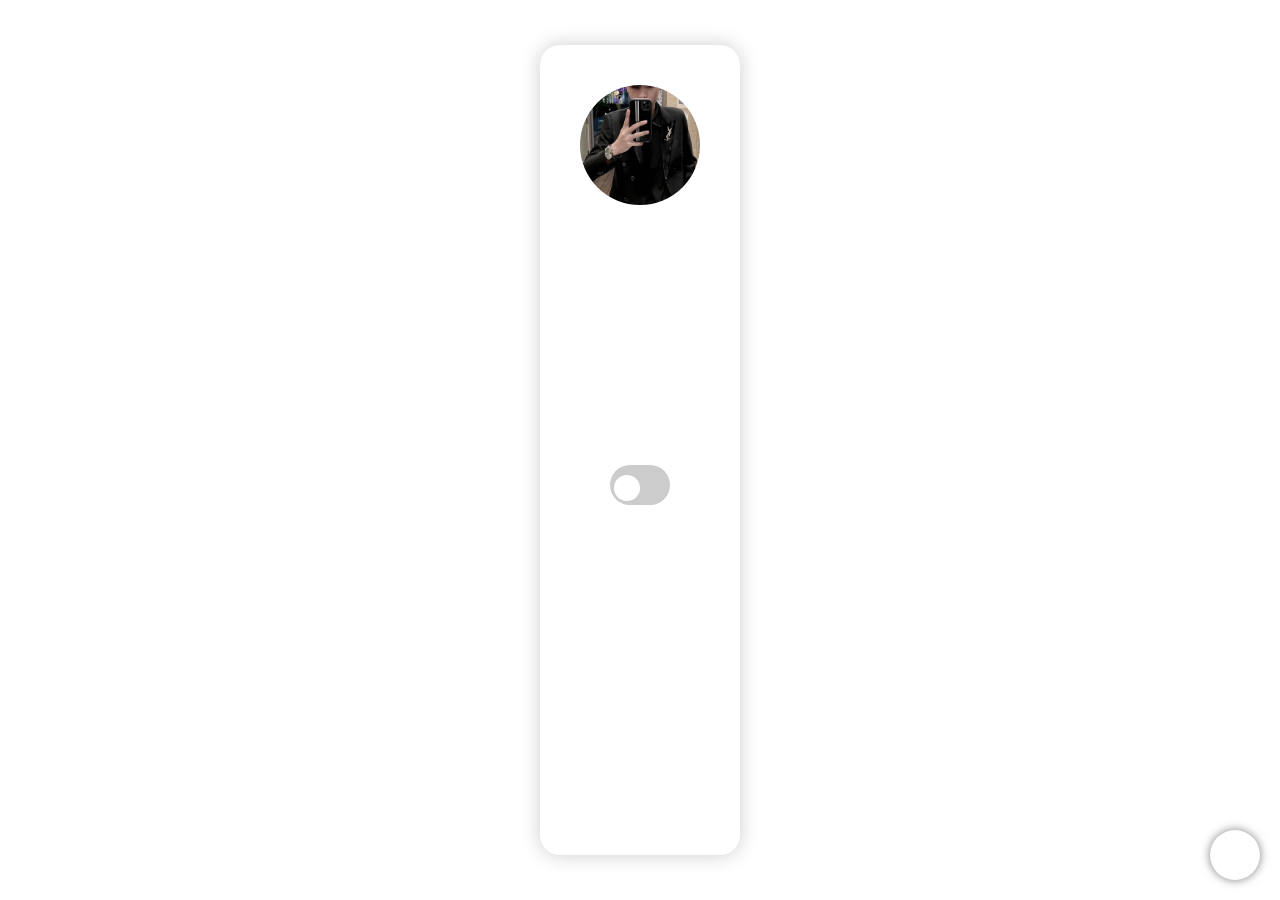
<file: index.html>
<!DOCTYPE html>
<html lang="en">
<head>
    <meta charset="UTF-8">
    <meta name="viewport" content="width=device-width, initial-scale=1.0">
    <meta name="description" content="Trang liên hệ của Nguyễn Trần Thanh Bình. Liên hệ qua Facebook, Instagram, Gmail, Zalo, Tiktok, và Threads.">
<meta name="keywords" content="Liên hệ, Nguyễn Trần Thanh Bình, Facebook, Instagram, Gmail, Zalo, Tiktok, Threads">

    <title>Contact Me BINH</title>
    <link rel="stylesheet" href="styles.css"> <!-- Liên kết file CSS -->
     <link rel="icon" href="favicon-32x32.png" type="image/png">
</head>
<body>
    
    
    
    <div class="snow">
        <!-- Thêm nhiều bông tuyết -->
        <div class="drop"></div>
        <div class="drop"></div>
        <div class="drop"></div>
        <!-- Bạn có thể thêm nhiều hơn -->
    </div>
    
    <div class="container">
        <div class="avatar">
            <img src="z5792609707610_3261ba3be17d5bc2edfbe670dbe94526.jpg" alt="Ảnh đại diện">
        </div>
        
        <h1 class="glow-effect">Liên hệ tới Thanh Bềnh:</h1>

        <p class="p-gradient-effect">Nguyễn Trần Thanh Bình</p>

        <div class="social-links">
            <a href="https://www.facebook.com/boong.ga.5" target="_blank" class="social-link">
                <img src="Facebook_Logo_(2019).png.webp" alt="Facebook">
                Facebook
            </a>
            <a href="https://www.instagram.com/tt.binh24/?hl=vi" target="_blank" class="social-link">
                <img src="tải xuống.jfif" alt="Instagram">
                Instagram
            </a>
            <a href="https://discord.gg/Fv8vfNuM" target="_blank" class="social-link">
                <img src="tải xuống (1).png" alt="Discord">
                Discord
            </a>
            <a href="mailto:nguyentranthanhbinhk4@gmail.com" target="_blank" class="social-link">
                <img src="tải xuống.png" alt="Gmail">
                Gmail
            </a>
            <a href="https://www.tiktok.com/@binhdeptrai204?is_from_webapp=1&sender_device=pc" class="social-link">
                <img src="tải xuống 5.png" alt="Tiktok" />
                Tiktok
            </a>
            <a href="https://www.threads.net/@tt.binh24" target="_blank" class="social-link">
                <img src="tải xuống4.png" alt="Threads">
                Threads
            </a>
            <a href="tel:+84969131711" class="social-link">
                <img src="tải xuống 3.png" alt="Zalo" />
                Zalo
            </a>

        </div>
        
        <audio id="backgroundMusic" controls loop style="display:none;">
            <source src="QuanHeRong-BinhGold-6472896 (mp3cut.net).mp3" type="audio/mpeg">
            Your browser does not support the audio element.
        </audio>
        
        <!-- Thêm link Font Awesome nếu bạn chưa có -->
        <link rel="stylesheet" href="https://cdnjs.cloudflare.com/ajax/libs/font-awesome/6.0.0-beta3/css/all.min.css">
        
        <button id="toggleMusic" class="music-toggle">
            <i class="fas fa-volume-up"></i>
        </button>
        <p class="qr-note">Donate cho mình ở đây:</p> <!-- Ghi chú -->
        <p class="STK">31709999999999</p>
        <!-- Nút chuyển đổi chế độ tối kiểu iPhone -->
        <label class="switch" style="margin-top: 40px;"> <!-- Thêm margin-top trực tiếp -->
            <input type="checkbox" id="darkModeToggle">
            <span class="slider round"></span>
        </label>
      
        <div class="qr-code">
          
            <img src="4153aa38-d88e-4e02-8022-243ac449d713.jpg" alt="Mã QR Ngân Hàng" />
        </div>

    </div>
    

    <script src="script.js"></script>
    <script>
        const toggleSwitch = document.getElementById('darkModeToggle');
        const body = document.body;
        const h1 = document.querySelector('h1');
        const p = document.querySelector('p');
        const socialLinks = document.querySelectorAll('.social-links a');

        // Kiểm tra trạng thái hiện tại trong localStorage để duy trì chế độ sau khi tải lại trang
        if (localStorage.getItem('dark-mode') === 'enabled') {
            body.classList.add('dark-mode');
            toggleSwitch.checked = true; // Đánh dấu checkbox khi bật chế độ tối
            h1.classList.add('dark-mode');
            p.classList.add('dark-mode');
            socialLinks.forEach(link => link.classList.add('dark-mode'));
        }

        toggleSwitch.addEventListener('change', () => {
            if (toggleSwitch.checked) {
                body.classList.add('dark-mode');
                h1.classList.add('dark-mode');
                p.classList.add('dark-mode');
                socialLinks.forEach(link => link.classList.add('dark-mode'));
                localStorage.setItem('dark-mode', 'enabled'); // Lưu trạng thái vào localStorage
            } else {
                body.classList.remove('dark-mode');
                h1.classList.remove('dark-mode');
                p.classList.remove('dark-mode');
                socialLinks.forEach(link => link.classList.remove('dark-mode'));
                localStorage.setItem('dark-mode', 'disabled'); // Lưu trạng thái vào localStorage
            }
        });
    </script>
  
    
</body>

</html>
</file>
<file: styles.css>
* {
    margin: 0;
    padding: 0;
    box-sizing: border-box;
}

body {
    font-family: 'Arial', sans-serif;
    background-size: 100%;
    background-repeat: no-repeat;
    background-position: center;
    background-attachment: fixed;
    display: flex;
    justify-content: center;
    align-items: center;
    height: 100vh;
    position: relative;
    overflow: hidden;
    transition: background-color 0.5s;
    animation: slide-background 30s linear infinite; /* Animation thay đổi background */
}

@keyframes slide-background {
    0% {
        background-image: url('z5898880129798_f5cc4ffaf28d6f190678794041cb48a6.jpg');
    }
    33% {
        background-image: url('z5792609613724_a28ed8d6c340b2a956d48bf1e69d6ed1.jpg');
    }
    66% {
        background-image: url('z5898880128509_143375a99eca75e1d87c5402fbaed2de.jpg');
    }
    100% {
        background-image: url('z5898880129798_f5cc4ffaf28d6f190678794041cb48a6.jpg');
    }
}




/* Hiệu ứng tuyết rơi */
.snow {
    position: absolute;
    top: 0;
    left: 0;
    width: 100%;
    height: 100%;
    pointer-events: none;
}

.drop {
    background: rgba(0, 0, 0, 0.5); /* Màu đen cho bông tuyết trong chế độ sáng */
    border-radius: 50%;
    position: absolute;
    bottom: 100%;
    width: 15px;
    height: 15px;
    animation: fall linear infinite;
}
.glow-effect {
    font-size: 40px;
    color: #fff;
    text-align: center;
    animation: glow 2s ease-in-out infinite alternate;
}

@keyframes glow {
    from {
        text-shadow: 0 0 5px #fff, 0 0 10px #ff00ff, 0 0 15px #ff00ff, 0 0 20px #ff00ff;
    }
    to {
        text-shadow: 0 0 10px #00ffff, 0 0 20px #00ffff, 0 0 30px #00ffff, 0 0 40px #00ffff;
    }
}
/* Hiệu ứng đổi màu cho đoạn văn */
.p-gradient-effect {
    background: linear-gradient(90deg, #ff00ff, #00ffff, #ff00ff);
    background-size: 200% 200%;
    color: transparent; /* Giữ transparent để áp dụng hiệu ứng gradient */
    background-clip: text;
    -webkit-background-clip: text;
    animation: p-gradient 5s ease infinite;
    font-size: 18px; /* Đặt kích thước font nhỏ hơn so với tiêu đề */
}

body.dark-mode .p-gradient-effect {
    color: transparent; /* Giữ transparent để áp dụng hiệu ứng gradient */
    background: linear-gradient(90deg, #ff00ff, #00ffff, #ff00ff); /* Đảm bảo hiệu ứng gradient vẫn giữ */
    background-clip: text; /* Đảm bảo áp dụng hiệu ứng cho văn bản */
    -webkit-background-clip: text; /* Hỗ trợ cho trình duyệt webkit */
    animation: p-gradient 5s ease infinite; /* Giữ hiệu ứng nhấp nháy */
}




@keyframes p-gradient {
    0% {
        background-position: 0% 50%;
    }
    50% {
        background-position: 100% 50%;
    }
    100% {
        background-position: 0% 50%;
    }
}



@keyframes fall {
    to {
        transform: translateY(100vh);
    }
}

/* Container chính */
.container {
   
    padding: 40px;
    border-radius: 20px;
    box-shadow: 0px 0px 20px rgba(0, 0, 0, 0.2);
    max-width: 600px;
    text-align: center;
    position: relative;
    z-index: 1;
    transition: background-color 0.3s, color 0.3s;
    margin: 40px auto; /* Tạo khoảng cách giữa các đối tượng khác */
    height: 90vh;
}

h1, p {
    color: #000;
    transition: color 0.3s;
    margin-bottom: 20px; /* Thêm khoảng cách dưới mỗi tiêu đề */
}

.social-links {
    display: flex;
    justify-content: space-around;
    margin-top: 20px;
    gap: 20px; /* Khoảng cách giữa các biểu tượng mạng xã hội */

  
}

.social-links a {
    display: flex;
    flex-direction: column;
    align-items: center;
    text-decoration: none;
    color: #333;
    font-size: 16px;
    transition: all 0.3s ease;
    
}

.social-links img {
    width: 50px;
    height: 50px;
    margin-bottom: 8px;
    border-radius: 50%;
    transition: transform 0.3s ease;
   
  
}

.social-links a:hover img {
    transform: scale(1.1);
}

.avatar {
    width: 120px;
    height: 120px;
    border-radius: 50%;
    overflow: hidden;
    margin: 0 auto 20px;
}

.avatar img {
    width: 100%;
    height: 100%;
    object-fit: cover;
}

/* Chế độ tối */
body.dark-mode {
    background-color: #121212;
    color: #e0e0e0;
}

.container.dark-mode {
    background-color: rgba(50, 50, 50, 0.9);
}

h1.dark-mode, p.dark-mode {
    color: #ffffff;
}

.social-links a.dark-mode {
    color: #ccc;
}

.social-links a.dark-mode:hover {
    color: #fff;
}

/* Nút */
button {
    padding: 10px 20px;
    background-color: #0073e6;
    color: #fff;
    border: none;
    border-radius: 5px;
    cursor: pointer;
    transition: background-color 0.3s;
}

button:hover {
    background-color: #005bb5;
}

body.dark-mode button {
    background-color: #333;
    color: #fff;
}

body.dark-mode button:hover {
    background-color: #555;
}
    
/* Nút chuyển đổi chế độ tối */
.switch {
    position: relative;
    display: inline-block;
    width: 60px; /* Tăng kích thước chiều rộng */
    height: 40px; /* Tăng kích thước chiều cao */
    margin-top: 10px;
    top: 200px;
}

.slider:before {
    height: 30px; /* Tăng kích thước của "slider" bên trong nút */
    width: 30px; /* Tăng kích thước của "slider" bên trong nút */
    left: 5px; /* Điều chỉnh vị trí để phù hợp với kích thước mới */
    bottom: 5px; /* Điều chỉnh vị trí để phù hợp với kích thước mới */
}

.switch input {
    opacity: 0;
    width: 0;
    height: 0;
}

.slider {
    position: absolute;
    cursor: pointer;
    top: 0;
    left: 0;
    right: 0;
    bottom: 0;
    background-color: #ccc;
    transition: .4s;
    border-radius: 34px;
}

.slider:before {
    position: absolute;
    content: "";
    height: 26px;
    width: 26px;
    left: 4px;
    bottom: 4px;
    background-color: white;
    transition: .4s;
    border-radius: 50%;
}

input:checked + .slider {
    background-color: #4CAF50;
}

input:checked + .slider:before {
    transform: translateX(26px);
}

/* Rung lắc */
@keyframes shake {
    0% { transform: translateX(0); }
    25% { transform: translateX(-5px); }
    50% { transform: translateX(5px); }
    75% { transform: translateX(-5px); }
    100% { transform: translateX(0); }
}

h1:hover, p:hover {
    animation: shake 0.5s; /* Chỉ rung khi hover */
}

/* Hiệu ứng tuyết trong chế độ tối */
body.dark-mode .drop {
    background: rgb(247, 249, 247);
}
/* Hiệu ứng đổi màu cho các liên kết mạng xã hội */
.social-links a {
    background: linear-gradient(90deg, #ff00ff, #00ffff, #ff00ff);
    background-size: 200% 200%;
    color: transparent; /* Giữ transparent để áp dụng hiệu ứng gradient */
    background-clip: text;
    -webkit-background-clip: text; /* Hỗ trợ cho trình duyệt webkit */
    animation: p-gradient 5s ease infinite; /* Hiệu ứng nhấp nháy */
    font-size: 16px; /* Kích thước font của liên kết */
}

body.dark-mode .social-links a {
    background: linear-gradient(90deg, #ff00ff, #00ffff, #ff00ff);
    color: transparent; /* Giữ transparent để áp dụng hiệu ứng gradient */
    background-clip: text; /* Đảm bảo áp dụng hiệu ứng cho văn bản */
    -webkit-background-clip: text; /* Hỗ trợ cho trình duyệt webkit */
    animation: p-gradient 5s ease infinite; /* Hiệu ứng nhấp nháy */
}

/* Định nghĩa hiệu ứng gradient */
@keyframes p-gradient {
    0% {
        background-position: 0% 50%;
    }
    50% {
        background-position: 100% 50%;
    }
    100% {
        background-position: 0% 50%;
    }
}
.social-links a:hover {
    transform: scale(1.05);
    transition: transform 0.2s;
}
.music-toggle {
    position: fixed; /* Đặt nút ở vị trí cố định */
    bottom: 20px; /* Cách đáy màn hình 20px */
    right: 20px; /* Cách bên phải màn hình 20px */
    background: #fff; /* Màu nền nút */
    border: none; /* Không có viền */
    border-radius: 50%; /* Hình tròn */
    width: 50px; /* Đường kính */
    height: 50px; /* Đường kính */
    display: flex; /* Sử dụng flexbox để căn giữa biểu tượng */
    justify-content: center; /* Canh giữa theo chiều ngang */
    align-items: center; /* Canh giữa theo chiều dọc */
    cursor: pointer; /* Thay đổi con trỏ khi hover */
    box-shadow: 0px 0px 10px rgba(0, 0, 0, 0.5); /* Đổ bóng cho nút */
}
.qr-code {
    text-align: center; /* Căn giữa ảnh */
    margin-top: 40px; /* Khoảng cách trên ảnh, có thể điều chỉnh */
    margin-bottom: 20px; /* Khoảng cách dưới ảnh */
}

.qr-code img {
    width: 200px; /* Kích thước của ảnh mã QR */
    height: auto; /* Giữ tỉ lệ ảnh */
    border: 2px solid #0073e6; /* Đường viền xung quanh mã QR (tuỳ chọn) */
    border-radius: 10px; /* Bo góc đường viền (tuỳ chọn) */
    transition: transform 0.3s; /* Thêm hiệu ứng chuyển tiếp cho ảnh */
    margin-top: -100px;
}

.qr-code img:hover {
    transform: scale(1.05); /* Phóng to ảnh khi hover */
}
.qr-code {
    text-align: center; /* Căn giữa ảnh */
    margin-top: 20px; /* Khoảng cách trên ảnh */
    margin-bottom:10px; /* Khoảng cách dưới ảnh */
}

.qr-note {
    font-size: 25px; /* Kích thước font cho ghi chú */
    color: transparent; /* Giữ transparent để áp dụng hiệu ứng gradient */
    background: linear-gradient(90deg, #ff00ff, #00ffff, #ff00ff); /* Màu gradient giống như chữ khác */
    background-size: 200% 200%;
    background-clip: text;
    -webkit-background-clip: text; /* Hỗ trợ cho trình duyệt webkit */
    animation: p-gradient 5s ease infinite; /* Hiệu ứng nhấp nháy */
    margin-top: 30px;
    margin-bottom: 10px; /* Khoảng cách dưới ghi chú */
    font-weight: bold; /* Làm đậm chữ ghi chú (tuỳ chọn) */
}
.STK {
    font-size: 18px; /* Kích thước font cho số tài khoản */
    color: transparent; /* Giữ transparent để áp dụng hiệu ứng gradient */
    background: linear-gradient(90deg, #ff00ff, #00ffff, #ff00ff); /* Màu gradient giống như chữ khác */
    background-size: 200% 200%;
    background-clip: text;
    -webkit-background-clip: text; /* Hỗ trợ cho trình duyệt webkit */
    animation: p-gradient 5s ease infinite; /* Hiệu ứng nhấp nháy */
    margin-top: 10px; /* Khoảng cách trên số tài khoản (tuỳ chỉnh) */
}

.qr-code {
    display: none; /* Ẩn mã QR mặc định */
}
.social-links {
    display: none; /* Ẩn tất cả các biểu tượng mạng xã hội theo mặc định */
    justify-content: space-around;
    margin-top: 20px;
    gap: 20px;
}

body.dark-mode .social-links {
    display: flex; /* Hiển thị các biểu tượng mạng xã hội khi chế độ tối được bật */
}
body:not(.dark-mode) h1,
body:not(.dark-mode) p {
    display: none; /* Ẩn tiêu đề và đoạn văn khi ở chế độ sáng */
}
</file>
